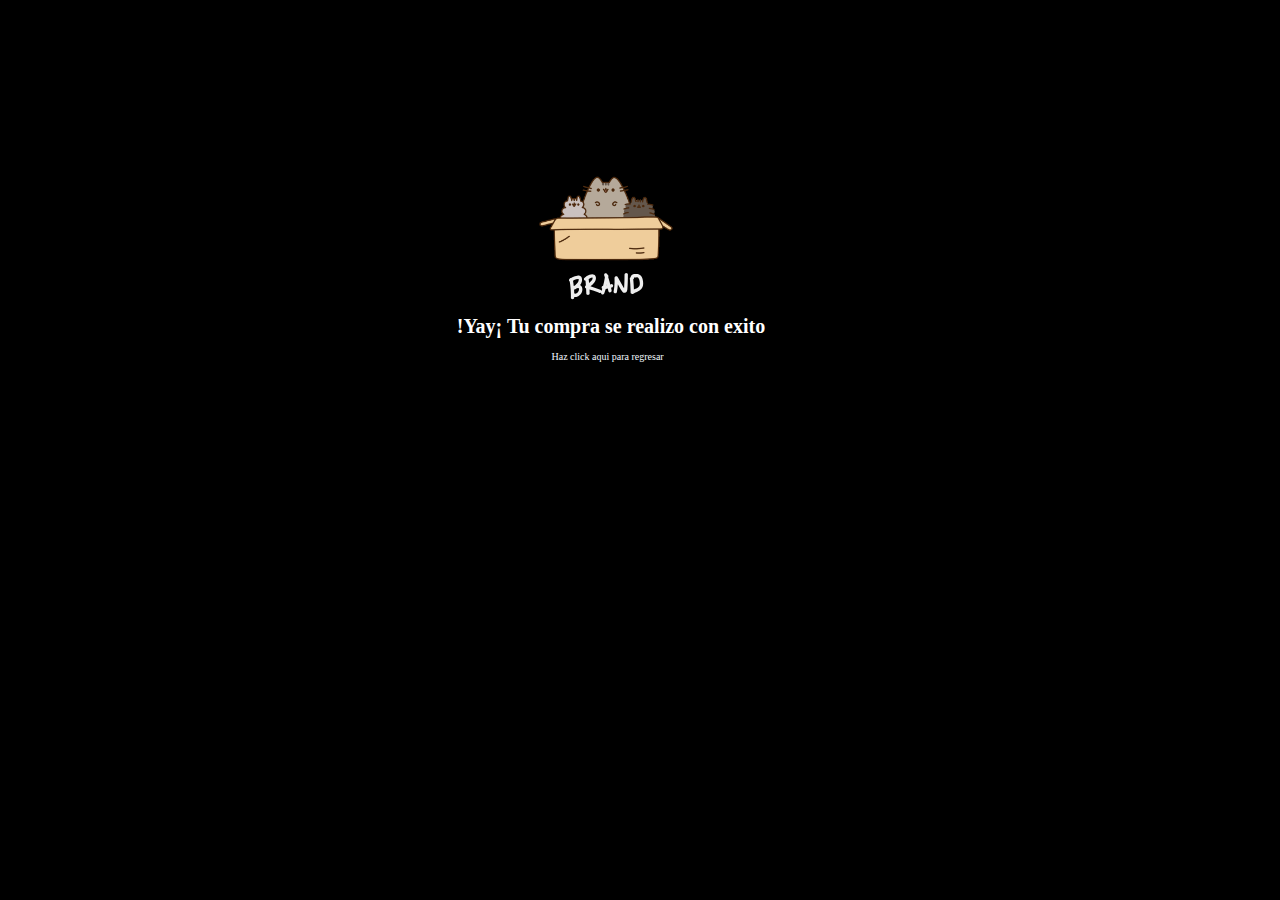
<file: compra.html>
<!DOCTYPE html>
<html lang="es">
<head>
    <meta charset="UTF-8">
    <meta name="viewport" content="width=device-width, initial-scale=1.0">
    <title>Compra</title>
    <link rel="stylesheet" href="css/animacion.css">
    <link rel="stylesheet" href="css/estilos3.css">
</head>
<body>
    
    <div class="compra fadeDown">
        <div class="imagen"><img src="imagenes/box_brand.png" alt=""></div>
        <h1>!Yay¡ Tu compra se realizo con exito</h1>   
        <a href="index.html">Haz click aqui para regresar</a>
        
    </div>

</body>
</html>
</file>
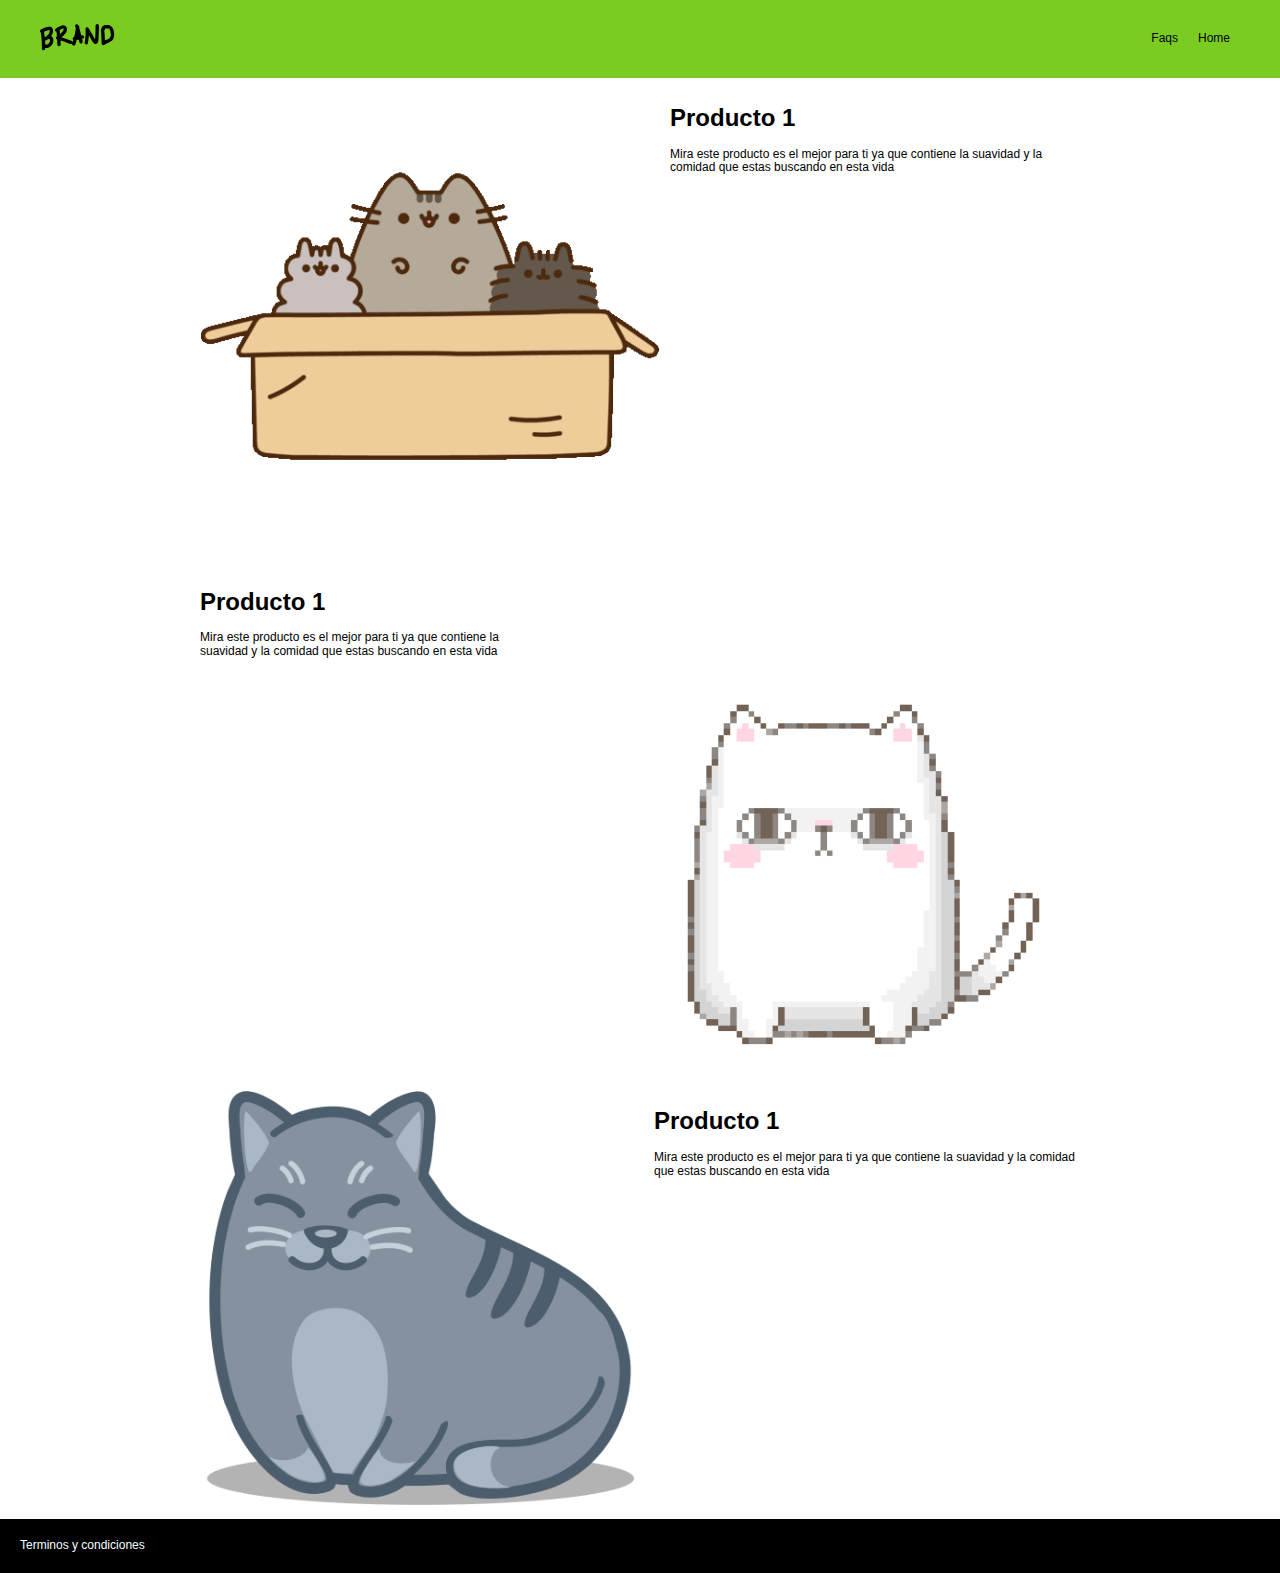
<file: grid.html>
<!DOCTYPE html>
<html lang="es">
<head>
    <meta charset="UTF-8">
    <meta name="viewport" content="width=device-width, initial-scale=1.0">
    <title>Productos</title>
    <link rel="stylesheet" href="css/animacion.css">
    <link rel="stylesheet" href="css/estilos2.css">
    <link rel="stylesheet" href="css/normalize.css">
    <link rel="stylesheet" href="css/grid.css">
</head>
<body>

    <nav class="fadeDown">
        <div class="brand_image">
            <img src="imagenes/logo.png" alt="" srcset="">
        </div>
        <div class="nav_options">
            <ul>
                <li>
                    <a href="#">Faqs</a>
                </li>
                <li>
                    <a href="index.html">Home</a> 
                </li>
            </ul>
        </div>
    </nav>

    <div class="container fadeDown">
        <div class="row">
            <div class="col-6">
                <img src="imagenes/ben1.png" alt="" srcset="">
            </div>
            <div class="col-8">
                <h1>Producto 1</h1>
                <p>Mira este producto es el mejor para ti ya que contiene la suavidad y la comidad que estas buscando en esta vida</p>
            </div>
        </div>
    </div>
    <div class="container fadeDown">
        <div class="row">
            <div class="col-6">
                <h1>Producto 1</h1>
                <p>Mira este producto es el mejor para ti ya que contiene la suavidad y la comidad que estas buscando en esta vida</p>
            </div>
            <div class="col-7">
                <img src="imagenes/ben2.png" alt="" srcset="">
            </div>
        </div>
    </div>
    <div class="container fadeDown">
        <div class="row">
            <div class="col-6">
                <img src="imagenes/ben3.png" alt="" srcset="">
            </div>
            <div class="col-8">
                <h1>Producto 1</h1>
                <p>Mira este producto es el mejor para ti ya que contiene la suavidad y la comidad que estas buscando en esta vida</p>
            </div>
        </div>
    </div>


<footer class="fadeDown">
    <div class="footer">
        Terminos y condiciones
    </div>
</footer>

</body>
</html>
</file>
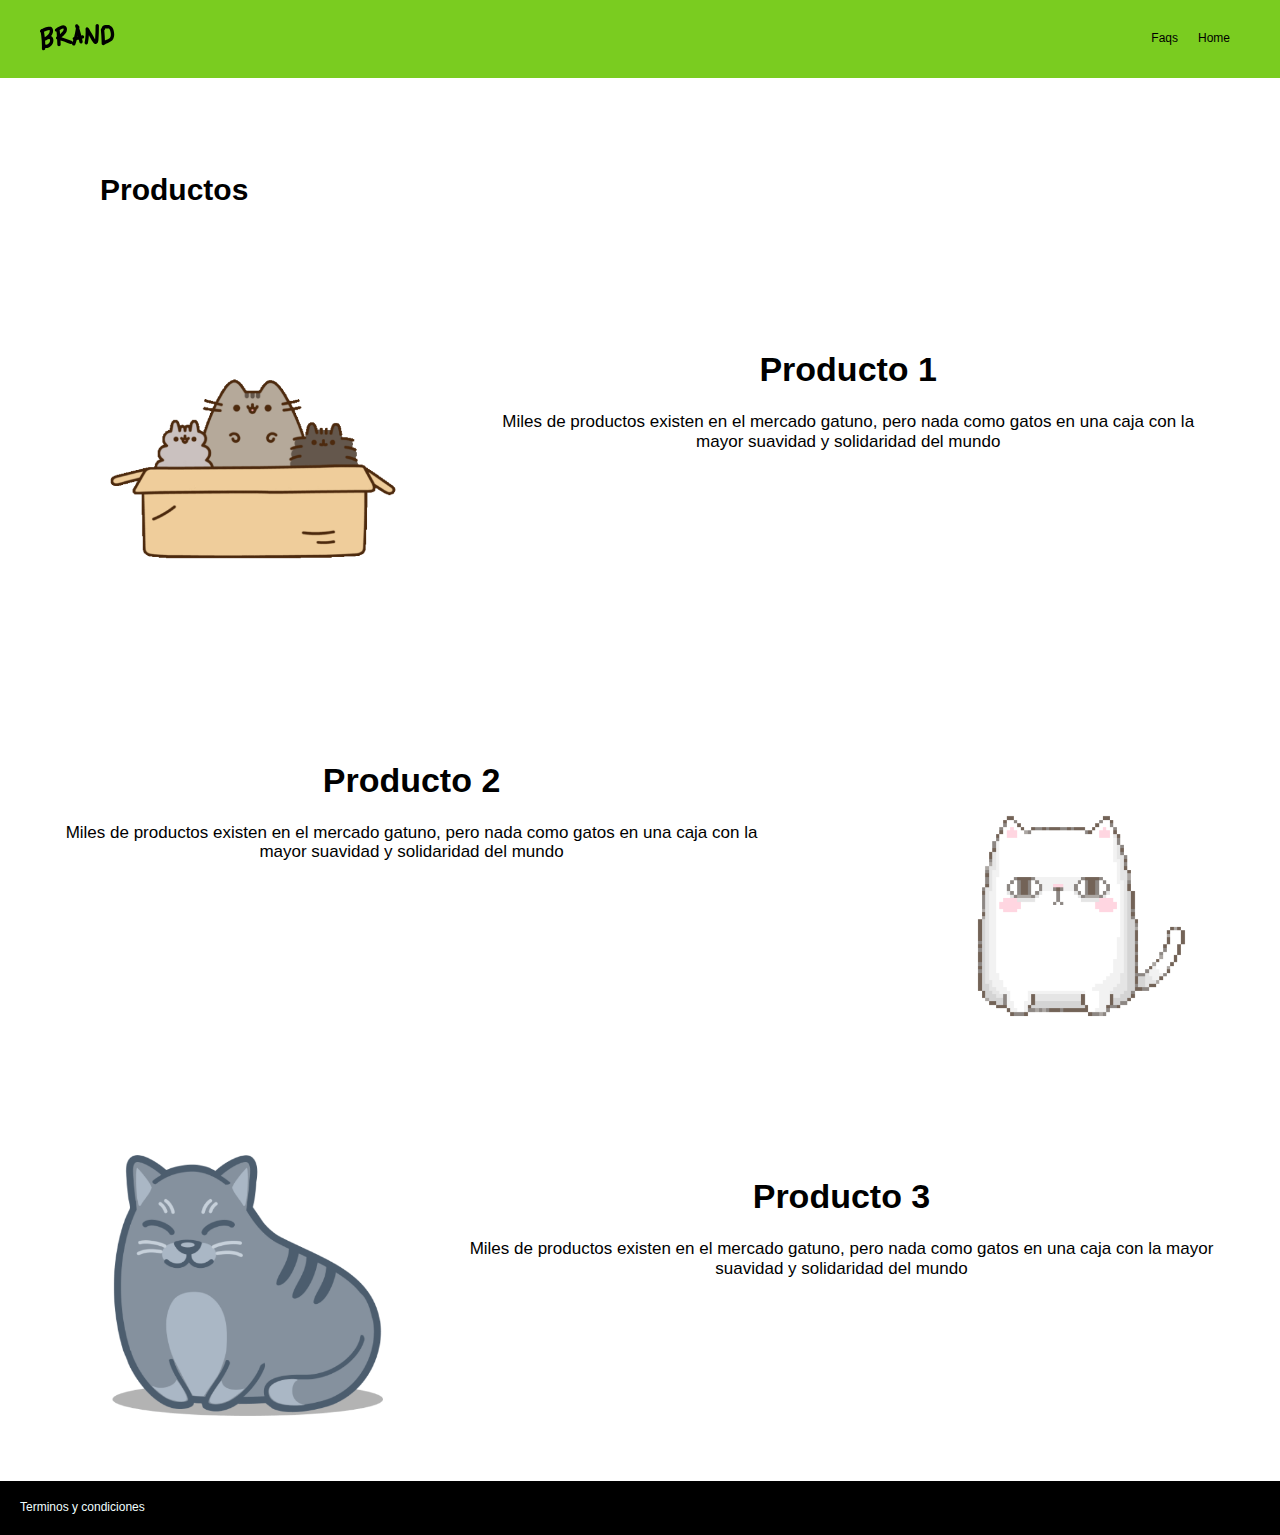
<file: index2.html>
<!DOCTYPE html>
<html lang="es">
<head>
    <meta charset="UTF-8">
    <meta name="viewport" content="width=device-width, initial-scale=1.0">
    <title>Productos</title>
    <link rel="stylesheet" href="css/animacion.css">
    <link rel="stylesheet" href="css/estilos2.css">
    <link rel="stylesheet" href="css/normalize.css">
</head>
<body>

    <nav class="fadeDown">
        <div class="brand_image">
            <img src="imagenes/logo.png" alt="" srcset="">
        </div>
        <div class="nav_options">
            <ul>
                <li>
                    <a href="#">Faqs</a>
                </li>
                <li>
                    <a href="index.html">Home</a> 
                </li>
            </ul>
        </div>
    </nav>

    <div class="main fadeDown">
        <h1>Productos</h1>
    </div>

    <div class="product fadeDown">
        <div class="products">
            <div class="contendio">
                <div class="images">
                    <img src="imagenes/ben1.png" alt="" srcset="">
                </div>
            </div>
        </div>
        <div class="products">
            <div class="contendio">
                <h1>Producto 1</h1>
                <p>Miles de productos existen en el mercado gatuno, pero nada como gatos en una caja con la mayor suavidad y solidaridad del mundo</p>
            </div>
        </div>
    </div>

    <div class="product fadeDown">
        <div class="products">
            <div class="contendio">
                <h1>Producto 2</h1>
                <p>Miles de productos existen en el mercado gatuno, pero nada como gatos en una caja con la mayor suavidad y solidaridad del mundo</p>
            </div>
        </div>
        <div class="products">
            <div class="contendio">
                <div class="images">
                    <img src="imagenes/ben2.png" alt="" srcset="">
                </div>
            </div>
        </div>
    </div>

    <div class="product fadeDown">
        <div class="products">
            <div class="contendio">
                <div class="images">
                    <img src="imagenes/ben3.png" alt="" srcset="">
                </div>
            </div>
        </div>
        <div class="products">
            <div class="contendio">
                <h1>Producto 3</h1>
                <p>Miles de productos existen en el mercado gatuno, pero nada como gatos en una caja con la mayor suavidad y solidaridad del mundo</p>
            </div>
        </div>
    </div>
<footer>
    <div class="footer">
        Terminos y condiciones
    </div>
</footer>

</body>
</html>
</file>
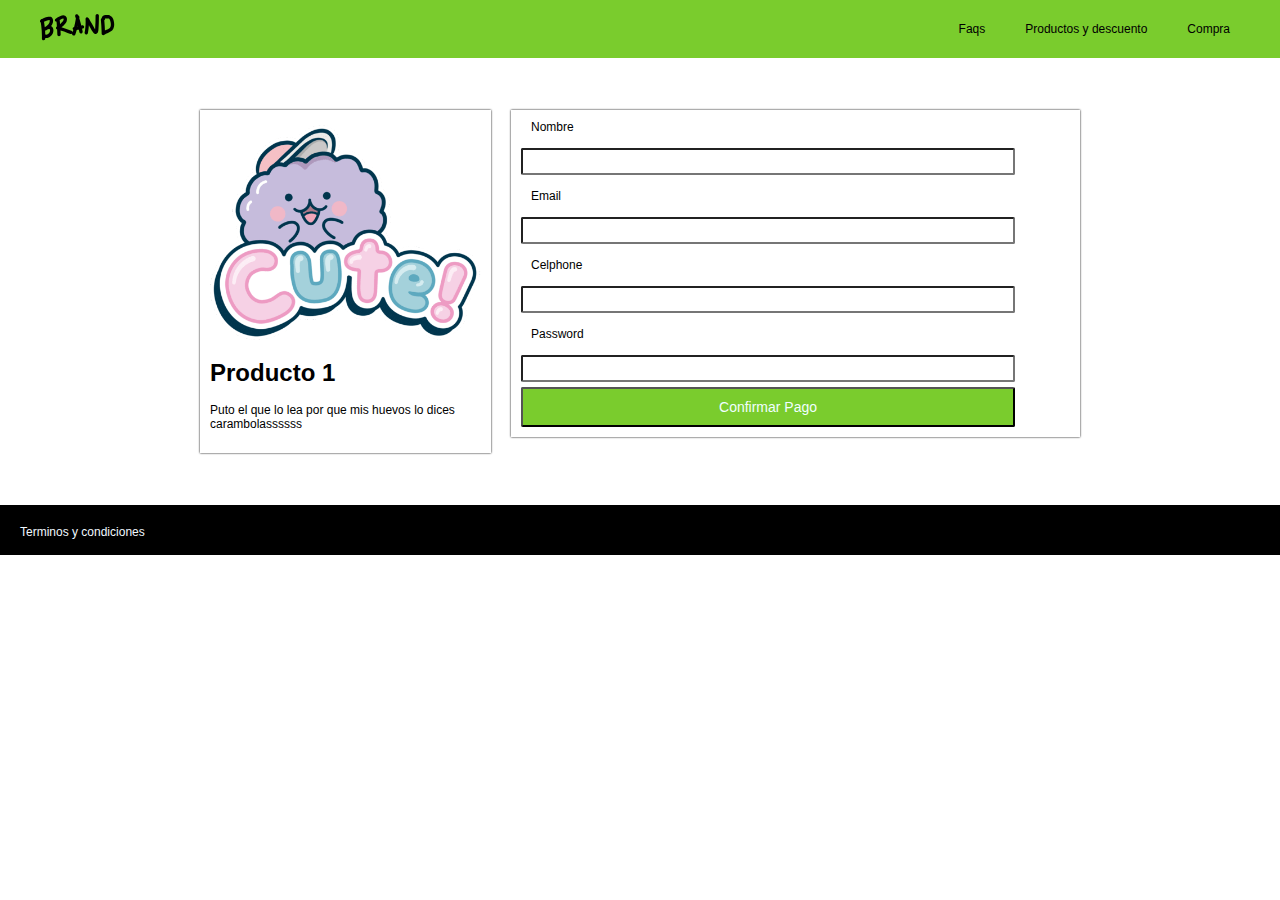
<file: succes.html>
<!DOCTYPE html>
<html lang="en">
<head>
    <meta charset="UTF-8">
    <meta name="viewport" content="width=device-width, initial-scale=1.0">
    <title>Succes</title>
    <link rel="stylesheet" href="css/animacion.css">
    <link rel="stylesheet" href="css/estilos.css">
    <link rel="stylesheet" href="css/grid.css">
</head>
<body>

    <nav class="nav fadeDown">
        <div class="brand_image">
            <img src="imagenes/logo.png" alt="" srcset="">
        </div>
        <div class="nav_options">
            <ul>
                <li>
                    <a href="#">Faqs</a>
                </li>
                <li>
                    <a href="index2.html">Productos y descuento</a>
                </li>
                <li>
                    <a href="compra.html">Compra</a>
                </li>
            </ul>
        </div>
    </nav>
    <br>
    <br>
    <br>
    <div class="container">
        <div class="row">
            <div class="col-4">
                <div class="modulo_pago">
                <div class="modulo_imagen"><img src="imagenes/b1.png" alt="" srcset=""></div>
                <h1>Producto 1</h1>
                <p>Puto el que lo lea por que mis huevos lo dices carambolassssss</p>
                </div>
            </div>
                <div class="col-8">
                    <div class="modulo_pago">
                        <form action="compra.html">
                            <label for="name">Nombre</label>
                            <br>
                            <br>
                            <input type="text" placeholder="" name="name">
                            <br>
                            <br>
                            <label for="email">Email</label>
                            <br>
                            <br>
                            <input type="text" name="email">
                            <br>
                            <br>
                            <label for="cel">Celphone</label>
                            <br>
                            <br>
                            <input type="text" name="cel">
                            <br>
                            <br>
                            <label for="password">Password</label>
                            <br>
                            <br>
                            <input type="text" name="password">
                            <br>
                            <input type="submit" class="main_buton" value="Confirmar Pago">
                            <br>
                        </form>
                    </div>
                </div>
        </div>
    </div> 
    <br>
    <br>
    <br>
    <footer class="fadeDown">
        <div class="footer">
            Terminos y condiciones
        </div>
    </footer>

    
</body>
</html>
</file>
<file: css/animacion.css>
.fadeIn{
    -webkit-animation-duration: 4s;
    animation-duration: 4s;
    -webkit-animation-fill-mode: both;
    animation-fill-mode: both;
    -webkit-animation-name: fadeIn;
    animation-name: fadeIn;
}

@keyframes fadeIn{
    from{
        opacity: 0;
    }
    to{
        opacity: 1;
    }
}

.fadeDown{
    -webkit-animation-duration: 2s;
    animation-duration: 2s;
    -webkit-animation-fill-mode: both;
    animation-fill-mode: both;
    -webkit-animation-name: fadeDown;
    animation-name: fadeDown;
}

@keyframes fadeDown{
    from{
        opacity: 0;
        -webkit-transform: translate3d(0, -100%,0);
        transform: translate3d(0, -100%,0);
    }
    to{
        opacity: 1;
        -webkit-transform: translate3d(0,0,0);
        transform: translate3d(0,0,0);
    }
}
</file>
<file: css/estilos3.css>
html, body{
    background-color: black;
   
}

.compra{
    align-items: center;
    color: white;
    font-size: 10px;
    margin-top: 12%;
    
}

.imagen{
    margin: auto;
    display: block;
    margin-left: 42%;
    margin-right: 30%;
}

.compra h1{
    padding-left: 35.5%;
}

a{
    color: aliceblue;
    padding-left: 43%;
    text-decoration: none;
}
</file>
<file: css/estilos2.css>
html,body{
    font-family: Arial, Helvetica, sans-serif;
    padding: 0px;
    margin: 0px;
    font-size: 12px;
}

nav{
    background-color: #7ACC20;
    display: flex;
    padding: 10px;
    color: white;
    justify-content: space-between;
    align-items: center;
    padding-left: 40px;
    padding-right: 40px;
}

nav ul{
    display: flex;
}

nav li{
    padding: 10px;
    list-style: none;
}

nav a{
    text-decoration: none;
    color: black;
}

nav a:hover{
    color: white;
}

.main h1{
    padding: 40px;
    padding-left: 100px;
    margin-top: 55px;
    font-size: 30px;
}

.images{
    padding-left: 15%;
}

.product{
    display: flex;
    padding: 20px;
    justify-content: space-between;
}

.products{
    padding: 20px;
   align-items: center;
}

.products img{
    width: 100%;
}

.contendio{
    padding: 40px;
    text-align: center;
    padding: 20px;
    font-size: 17px;
}

footer{
    background-color: black;
    color: azure;
}

.footer{
    padding: 20px;
}
</file>
<file: css/grid.css>
.container{
    max-width: 900px;
    margin: auto;
}

.row{
    display: flex;
}

.col-1{
    width: 8.3333333333%;
  }
  
  .col-2{
    width: 16.6666666666%;
  }
  .col-3{
    width: 24.999999999%;
  }
  .col-4{
    width: 33.333333332%;
  }
  .col-5{
    width: 41.666666665%;
  }
  .col-6{
    width: 49.999999998%;
  }
  .col-7{
    width: 58.333333331%;
  }
  .col-8{
    width: 66.666666664%;
  }
  .col-9{
    width: 74.999999997%;
  }
  .col-10{
    width: 83.33333333%;
  }
  .col-11{
    width: 91.666666663%;
  }
  .col-12{
    width: 100%;
  }


  .col-1,.col-2,.col-3,.col-4,.col-5,.col-6,.col-7,.col-8,.col-9,.col-10,.col-11,.col-12{
      padding: 10px;
        
  }

  @media (max-widht: 900px){
    .row{
        display: inherit;
    }
    .col-1,.col-2,.col-3,.col-4,.col-5,.col-6,.col-7,.col-8,.col-9,.col-10,.col-11,.col-12{
        width: 100%;
    }   

  }
</file>
<file: css/estilos.css>
/*--------------------VARIABLES*/
:root{
    --green-color:#7ACC2D;
    --white-color: white;
}

/*--------------------VARIABLES*/

html,body{
    padding: 0px;
    margin: 0px;
    font-size: 12px;
    font-family: Arial, Helvetica, sans-serif;
}

/*
.brand_image img{ -- Entro el el div brand_image y me coloco en las imagenes de ese div para solo modificar la anchura y la altura de la o las imagenes que se encuentren en ese div
    width: 90px; Anchura
    height: 50px;
}

/*------Cambios generales que tiene el Nav y lo que este contiene*/

nav{
    display: flex; /*Hacer que los elementos en el nav se dispersen a lo largo del nav y no se vayan escribiendo abajo*/
    background-color: var(--green-color);
    padding: 10px;
    color: var(--white-color);
    justify-content: space-between  ; /* Generar un espacion entro los div (contenedores) */
    align-items: center; /*Alinear el texto y o imagenes dentro del nav*/
    padding-left: 40px;
}

nav ul{
    display: flex; /*Hacer que la lista no se escriba hacia abajo si no a lo largo a traves del nav*/
}

nav li{
    padding-right: 40px; /*Separacion interior de lado derecho a los elementos*/
    list-style: none; /*Quitar el estilo de las listas, es decir : +Lista ---> Lista*/
}

nav li a{
    color: black;
    text-decoration: none; /*Quitar el subrayado que tienen los hipervinculos y de igual forma el color azul*/
}

nav li a:hover{ /*hover: es igual a las caracteristicas que va a adoptar ese atributo o en este caso ese hipervinculo cuando pases el mouse sobre eñ*/
    color: var(--white-color);
}

/*------Cambios generales que tiene el Nav y lo que este contiene*/


/* Main section */

.main_section{
    padding: 15%;
    text-align: center;
    margin-top: -3%;
}

.products{
    background-image: url("../imagenes/curve.png");
    height: 50px;
    background-size: cover; /*Esta funcion nos sirve para que la imagen de fondo esta seccion de la pagina se ajuste al tamaño de la pantall*/
    background-position: center top; /*Alineacion en el centro en la parte de arriba de esta seccion (top)*/
    padding: 20%;
    display: flex;
}

/*----SECCION DE LAS TARJETAS DE PRODUCTOS*/

.product{
    padding: 10px;
    margin-top: -25%;  
}

.product .content{
    background-color: wheat;
    padding: 15px;
    box-shadow: 0 0 2px black;
}

.images{
    text-align: center;
}

/*----SECCION DE LAS TARJETAS DE PRODUCTOS*/



.main_buton{
    background-color: var(--green-color);
    padding: 10px;
    text-align: center;
     width: 100%;/*A LA SECCION DEL BOTON LE DECIMOS QUE OCUPE TODO EL ESPACIO DE LA TARJETA*/
    font-size: 14px;
    color: azure;
    font-family: Arial, Helvetica, sans-serif;
    cursor: pointer;
    box-sizing: border-box;
}

.main_buton:hover{
    background-color: #5e9e22; /*CADA QUE PASA EL CURSOR HAY UN CAMBIO DE COLOR*/
}


/*-------------AQUI COMIENZA LA SEGUNDA SECCION DE LA PAGINA----------------*/

.opciones{
    display: flex;
    padding: 20px;
    padding-left: 1px;
}

.product2{
    padding: 3%;
}

.contenido{
    padding: 10px;
    font-size: 13px;
    text-align: center;
}

h2{
    text-align: center;
    font-size: 30px;
}

.nuevo{
    display: flex;
    padding: 10px;
}

.product3{
    box-shadow: 0 0 2px black;
    margin: 15px;
}

.contenido1{
    padding: 20px;
    text-align: center;
}

#Menciones img{
    width: 100%;
}


/*---------------Venta*/

.modulo_imagen{
   display: block;
    margin: auto;
}

.modulo_pago{
    background-color: var(--white-color);
    box-shadow: 0 0 2px black;
    padding: 10px;
}

label{
    font-size: 12px;
    padding: 10px;
}
input{
    padding: 4px;
    width: 90%;
    border-radius: 2px;
    box-sizing: border-box;
}

.modulo_pago .main_buton{
    margin-top: 5px;
    box-sizing: border-box;
    width: 90%;
}

/*---------------Venta*/





footer{
    color: aliceblue;
    width: 100%;
    height: 50px;
    background-color: black;
    align-items: center;
}

.footer{
    padding: 20px;
}
</file>
